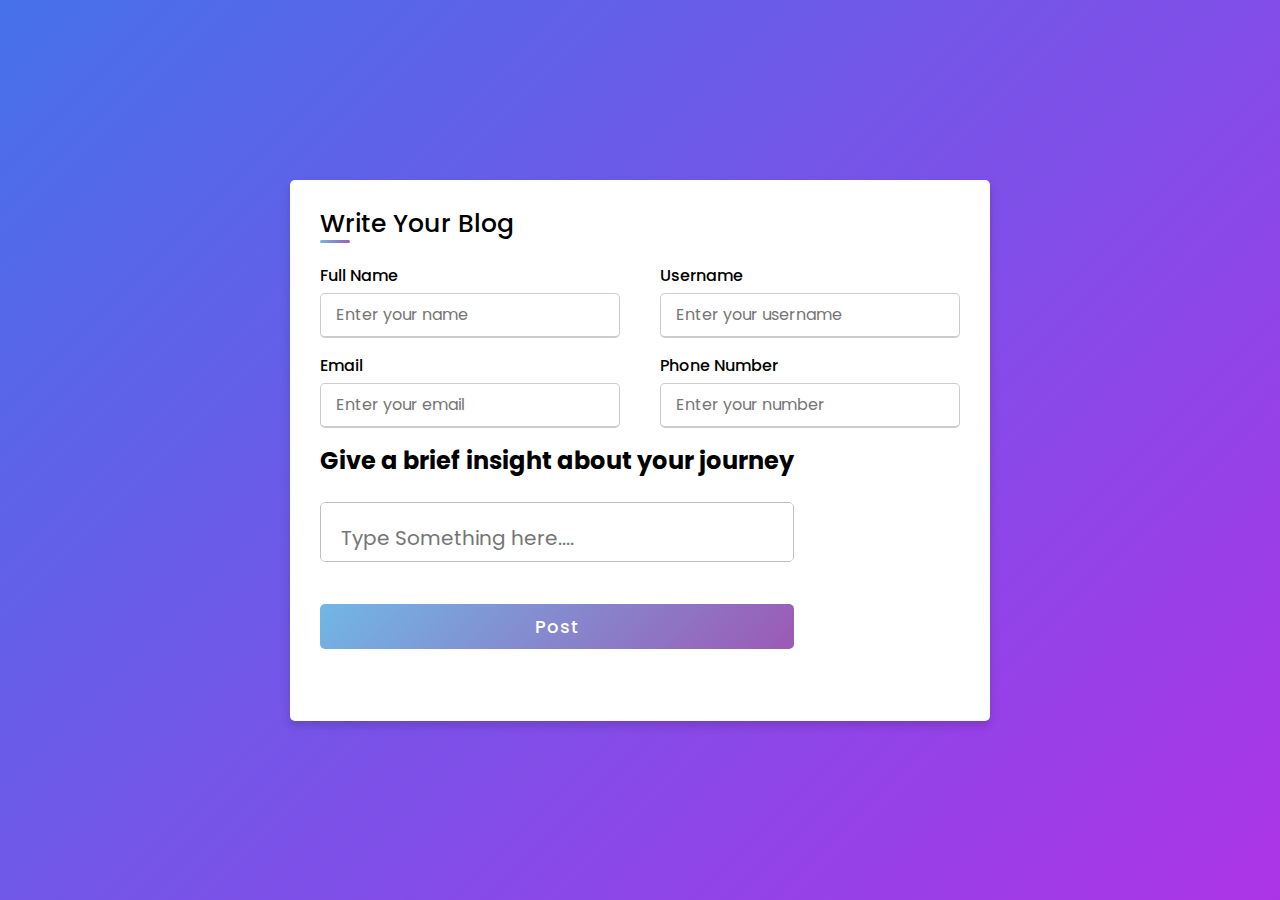
<file: registration.html>
<!DOCTYPE html>
<!-- Created By CodingLab - www.codinglabweb.com -->
<html lang="en" dir="ltr">
  <head>
    <link href='https://fonts.googleapis.com/css?family=Poppins' rel='stylesheet'>
    <title>Write your blog</title>
    <meta charset="UTF-8">
    <!---<title> Responsive Registration Form | CodingLab </title>--->
    <link rel="stylesheet" href="css/registration1.css">
     <meta name="viewport" content="width=device-width, initial-scale=1.0">
   </head>
<body>
  <div class="container">
    <div class="title">Write Your Blog</div>
    <div class="content">
      <form action="#">
        <div class="user-details">
          <div class="input-box">
            <span class="details">Full Name</span>
            <input type="text" placeholder="Enter your name" required>
          </div>
          <div class="input-box">
            <span class="details">Username</span>
            <input type="text" placeholder="Enter your username" required>
          </div>
          <div class="input-box">
            <span class="details">Email</span>
            <input type="text" placeholder="Enter your email" required>
          </div>
          <div class="input-box">
            <span class="details">Phone Number</span>
            <input type="text" placeholder="Enter your number" required>
          </div>
          <div class="wrapper">
          <h2>Give a brief insight about your journey</h2>
          <textarea placeholder="Type Something here...." required></textarea>
        <div class="button">
          <input type="submit" value="Post">
        </div>
        
      </div>
      </form>
    </div>
  </div>

</body>
</html>
</file>
<file: css/registration1.css>
@import url('https://fonts.googleapis.com/css2?family=Poppins:wght@300;400;500;600&display=swap');


*{
  margin: 0;
  padding: 0;
  box-sizing: border-box;
  font-family: 'Poppins',sans-serif;
}
body{
  min-height: 100vh;
  display: flex;
  justify-content: center;
  align-items: center;
  padding: 10px;
  background: linear-gradient(135deg, #4671EA, #ac34e7);
}
.wrapper textarea{
  width: 100%;
  height: 60px;
  padding: 20px;
  outline: none;
  resize: none;
  font-size: 20px;
  margin-top: 24px;
  border-radius: 5px; 
  border-color: #bfbfbf;
}

textarea:is(:focus,:valid){
  border-color: #4671ea;
}
.container{
  max-width: 700px;
  width: 100%;
  background-color: #fff;
  padding: 25px 30px;
  border-radius: 5px;
  box-shadow: 0 5px 10px rgba(0,0,0,0.15);
}
.container .title{
  font-size: 25px;
  font-weight: 500;
  position: relative;
}
.container .title::before{
  content: "";
  position: absolute;
  left: 0;
  bottom: 0;
  height: 3px;
  width: 30px;
  border-radius: 5px;
  background: linear-gradient(135deg, #71b7e6, #9b59b6);
}
.content form .user-details{
  display: flex;
  flex-wrap: wrap;
  justify-content: space-between;
  margin: 20px 0 12px 0;
}
form .user-details .input-box{
  margin-bottom: 15px;
  width: calc(100% / 2 - 20px);
}
form .input-box span.details{
  display: block;
  font-weight: 500;
  margin-bottom: 5px;
}
.user-details .input-box input{
  height: 45px;
  width: 100%;
  outline: none;
  font-size: 16px;
  border-radius: 5px;
  padding-left: 15px;
  border: 1px solid #ccc;
  border-bottom-width: 2px;
  transition: all 0.3s ease;
}
.user-details .input-box input:focus,
.user-details .input-box input:valid{
  border-color: #9b59b6;
}
 form .gender-details .gender-title{
  font-size: 20px;
  font-weight: 500;
 }
 form .category{
   display: flex;
   width: 80%;
   margin: 14px 0 ;
   justify-content: space-between;
 }
 form .category label{
   display: flex;
   align-items: center;
   cursor: pointer;
 }
 form .category label .dot{
  height: 18px;
  width: 18px;
  border-radius: 50%;
  margin-right: 10px;
  background: #d9d9d9;
  border: 5px solid transparent;
  transition: all 0.3s ease;
}
 #dot-1:checked ~ .category label .one,
 #dot-2:checked ~ .category label .two,
 #dot-3:checked ~ .category label .three{
   background: #9b59b6;
   border-color: #d9d9d9;
 }
 form input[type="radio"]{
   display: none;
 }
 form .button{
   height: 45px;
   margin: 35px 0
 }
 form .button input{
   height: 100%;
   width: 100%;
   border-radius: 5px;
   border: none;
   color: #fff;
   font-size: 18px;
   font-weight: 500;
   letter-spacing: 1px;
   cursor: pointer;
   transition: all 0.3s ease;
   background: linear-gradient(135deg, #71b7e6, #9b59b6);
 }
 form .button input:hover{
  /* transform: scale(0.99); */
  background: linear-gradient(-135deg, #71b7e6, #9b59b6);
  }
 @media(max-width: 584px){
 .container{
  max-width: 100%;
}
form .user-details .input-box{
    margin-bottom: 15px;
    width: 100%;
  }
  form .category{
    width: 100%;
  }
  .content form .user-details{
    max-height: 300px;
    overflow-y: scroll;
  }
  .user-details::-webkit-scrollbar{
    width: 5px;
  }
  }
  @media(max-width: 459px){
  .container .content .category{
    flex-direction: column;
  }
}
</file>
